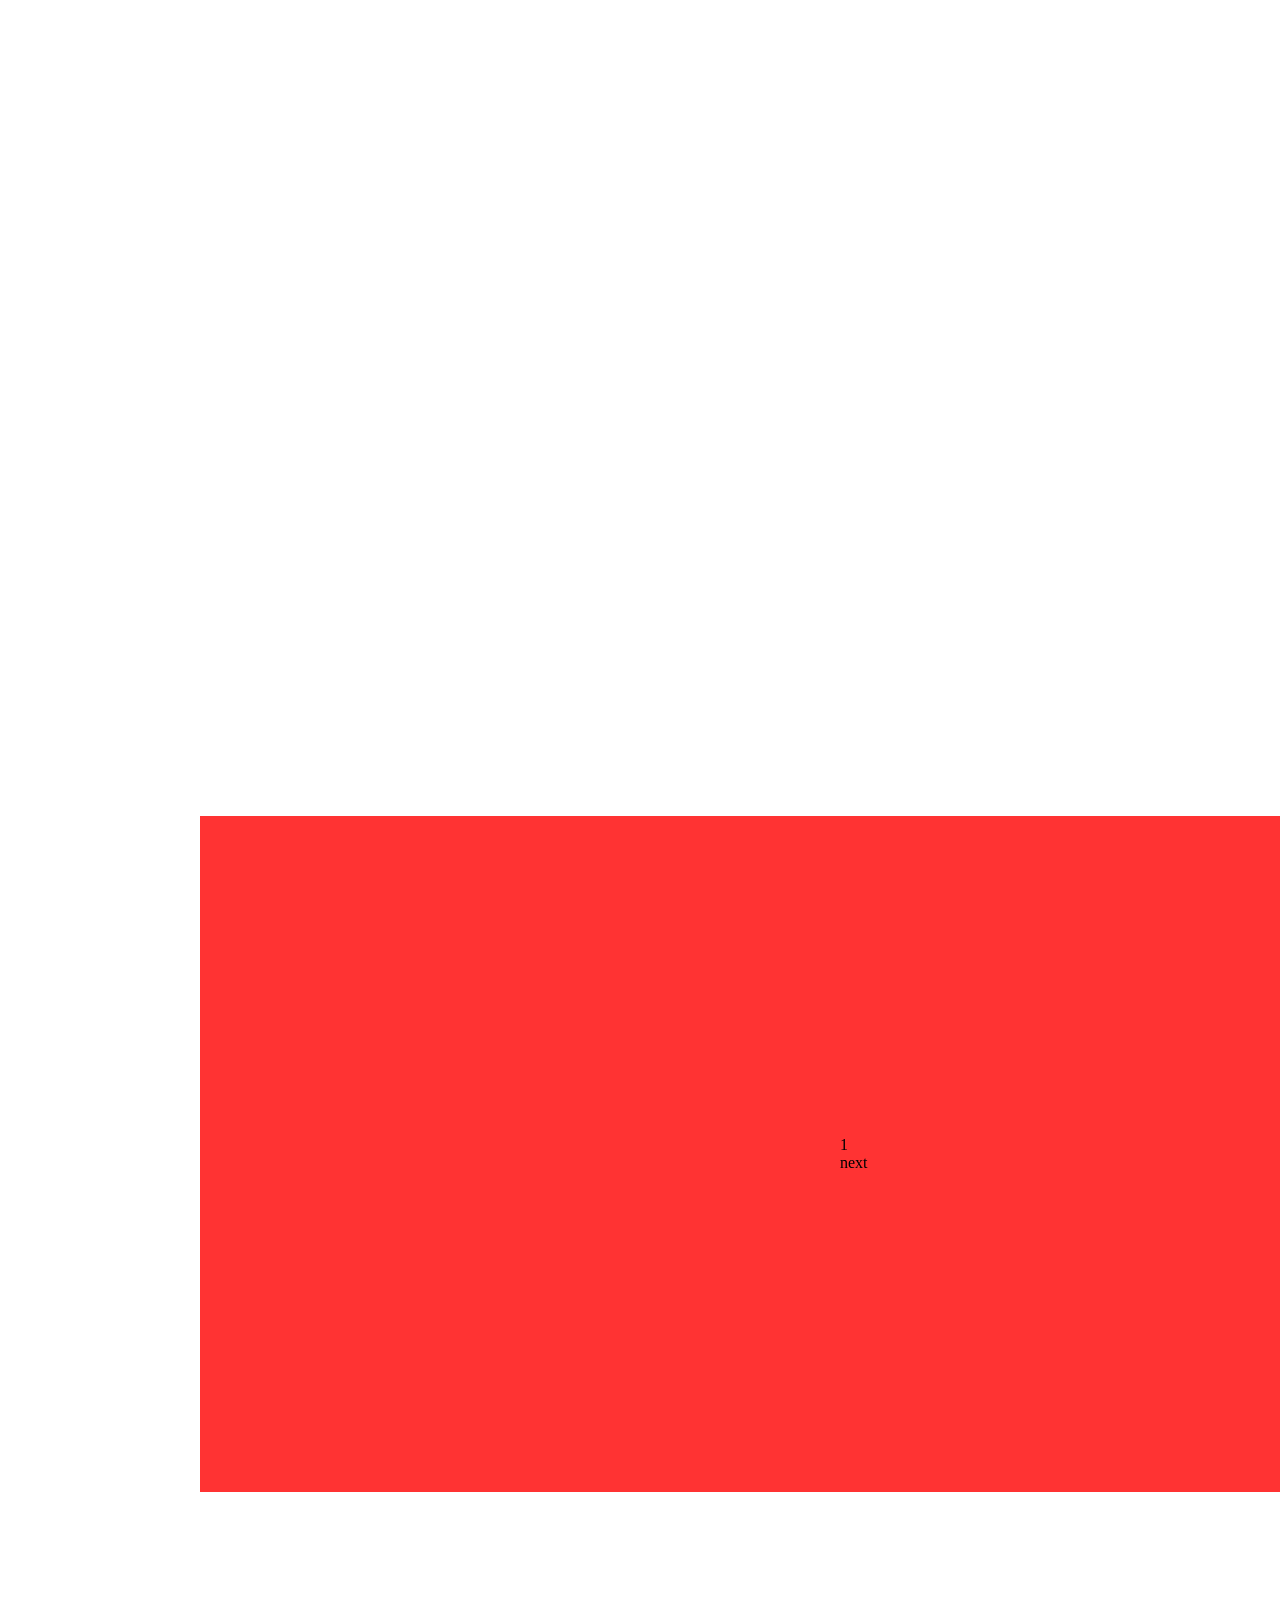
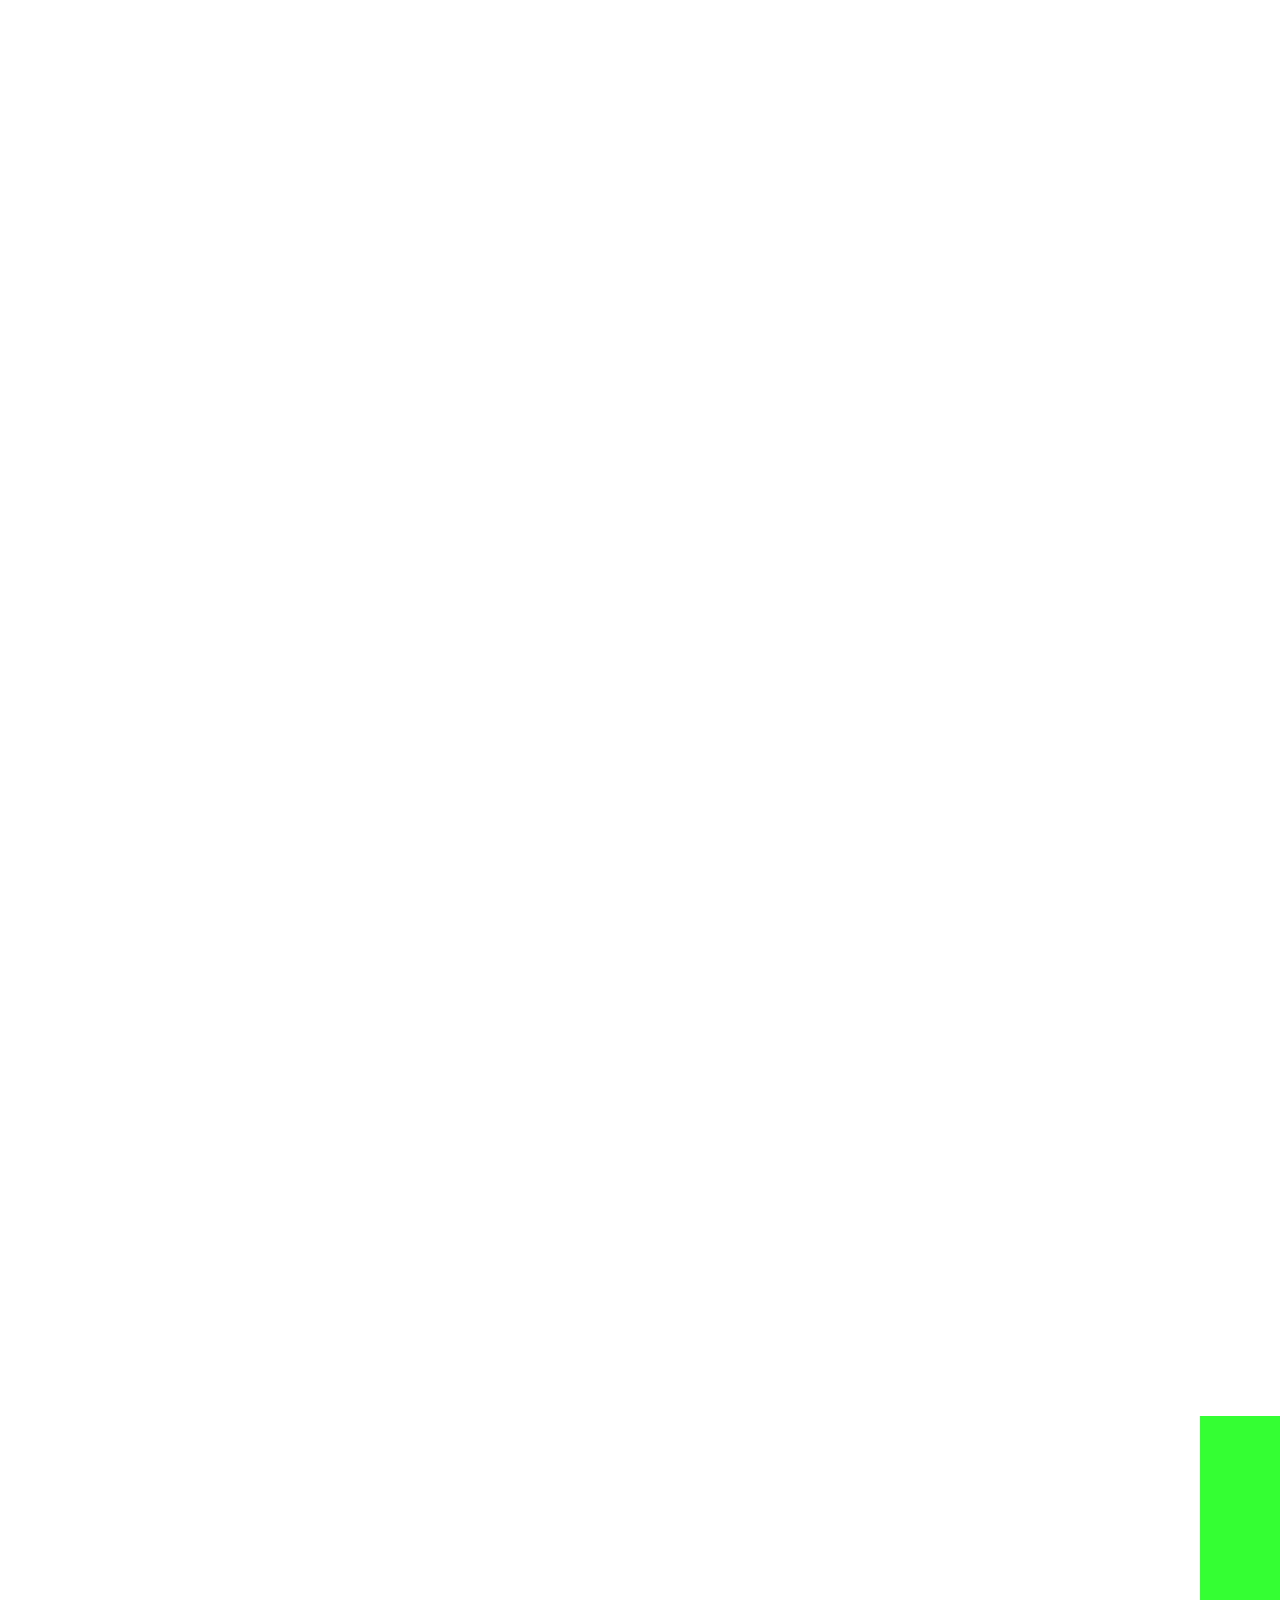
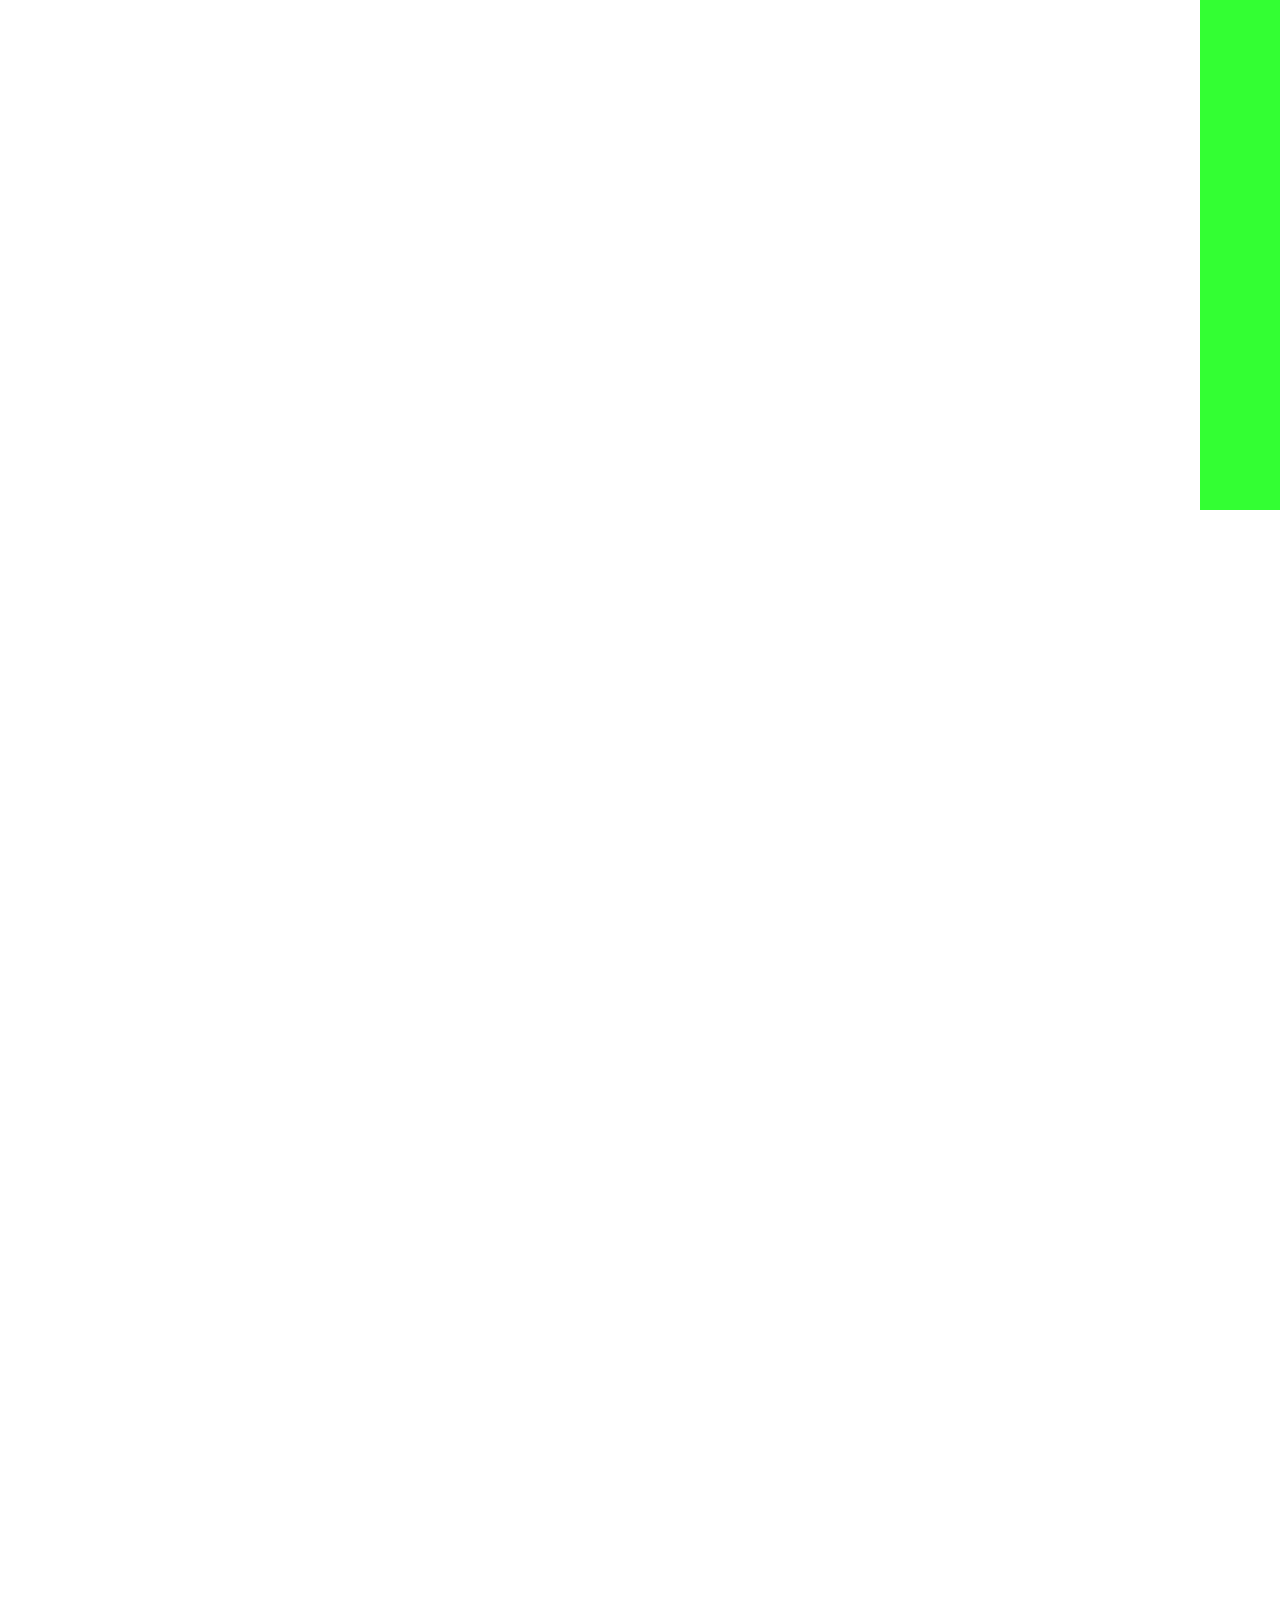
<file: woche1/2022-04-22/index.html>
<!DOCTYPE html>
<html lang="en">

<head>
  <meta charset="UTF-8">
  <meta name="viewport" content="width=device-width, initial-scale=1.0">
  <title>TIME_SERIES</title>
  <style>
    html {
      scroll-behavior: smooth;
    }

    body {
      width: 5000px;
      height: 5000px;
      transition: all 1s;
    }

    p {
      position: absolute;
      padding: 25% 50% 25% 50%;
    }

    a {
      text-decoration: none;
      color: black;

      transition: all 1s;
    }

    a:visited {
      color: purple;
      background: white;
    }

    a:hover {
      font-size: 2rem;
      background-color: #f33;
    }
  </style>
</head>

<body>
  <p id="1" style="left: 200px; top:800px; background-color: #f33;">
    1 <br>
    <a href="#2">next</a>
    <br>
  </p>
  <p id="2" style="left: 1200px; top:3000px; background-color: #3f3;">
    2 <br>
    <a href="#3">next</a> <br> <a href="#1">back</a>
  </p>
  <p id="3" style="left: 2000px; top:150px; background-color: #33f;">
    3 <br>
    <a href="#4">next</a> <br> <a href="#2">back</a>
  </p>
</body>

</html>
</file>
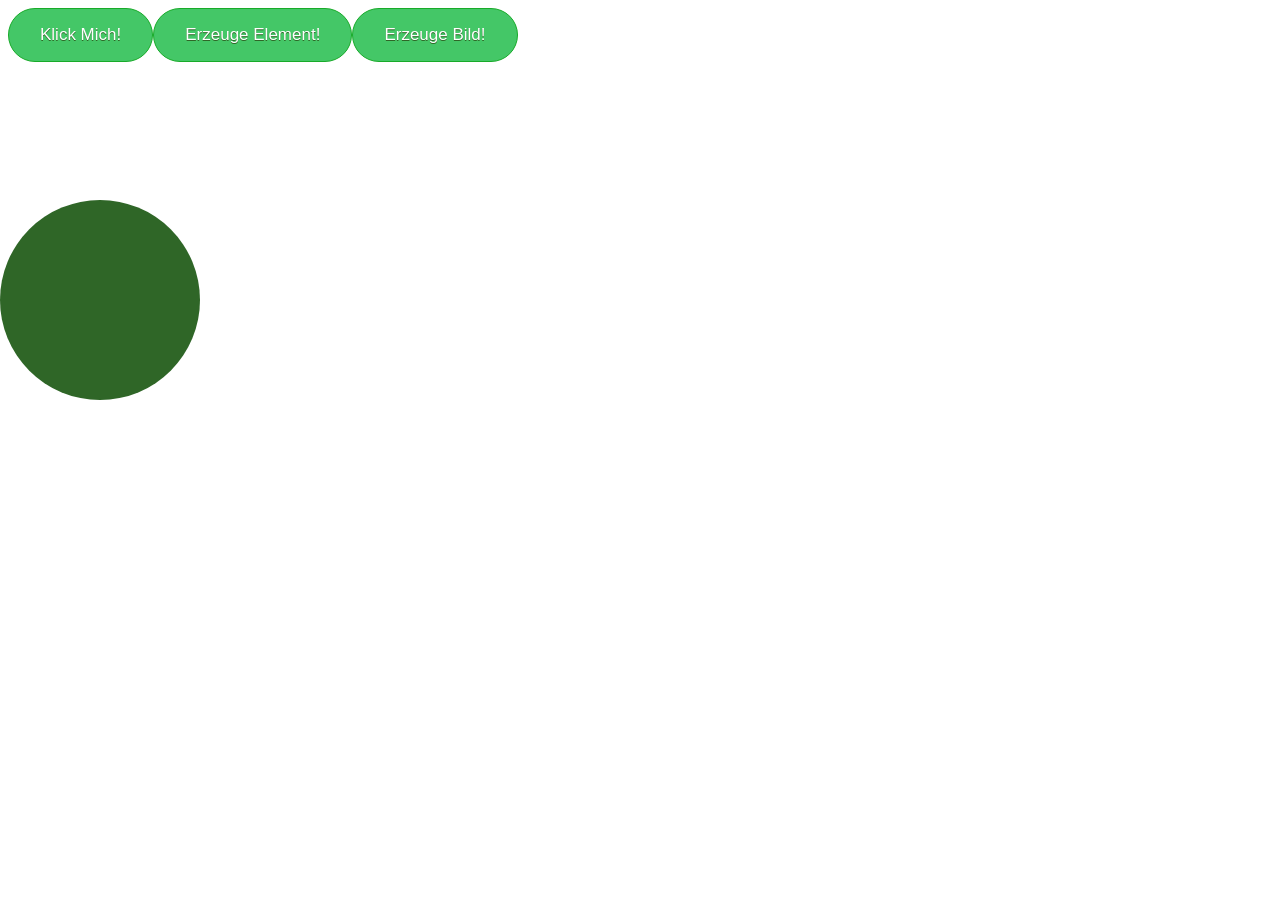
<file: woche3/js-dom/index.html>
<!DOCTYPE html>
<html lang="en">

<head>
    <meta charset="UTF-8">
    <meta http-equiv="X-UA-Compatible" content="IE=edge">
    <meta name="viewport" content="width=device-width, initial-scale=1.0">
    <title>Document</title>
    <link rel="stylesheet" href="assets/main.css">

</head>

<body>
    <button class="specialbutton" onclick="buttonPressed()">Klick Mich!</button>
    <button class="specialbutton">Erzeuge Element!</button>
    <button class="specialbutton" onclick="neuesBild()">Erzeuge Bild!</button>

    <div id="element"></div>
    <script src="assets/js/script.js"></script>
</body>



</html>
</file>
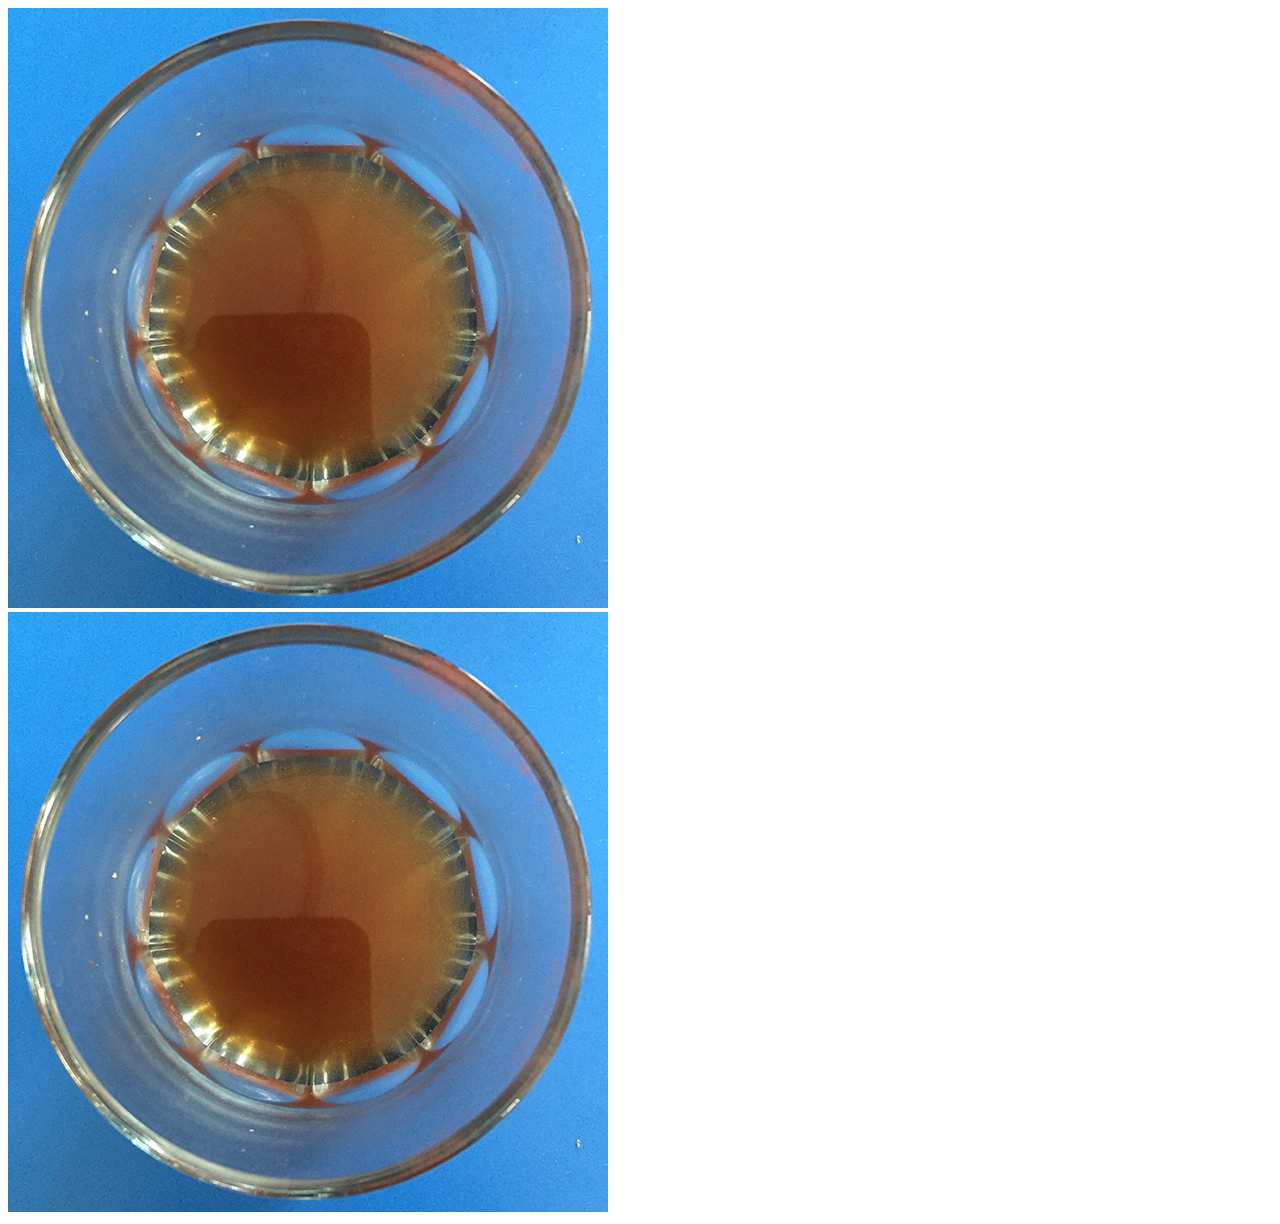
<file: woche3/mouseover-img/index.html>
<!DOCTYPE html>
<html lang="en">

<head>
    <meta charset="UTF-8">
    <meta http-equiv="X-UA-Compatible" content="IE=edge">
    <meta name="viewport" content="width=device-width, initial-scale=1.0">
    <title>Document</title>
</head>

<body>
    <div><img class="change" src="assets/img/norm.jpg" data-src-other="assets/img/hover.jpg" /> </div>
    <div><img class="change" src="assets/img/norm.jpg" data-src-other="assets/img/hover.jpg" /> </div>
    <script src="assets/js/script.js"></script>
</body>

</html>
</file>
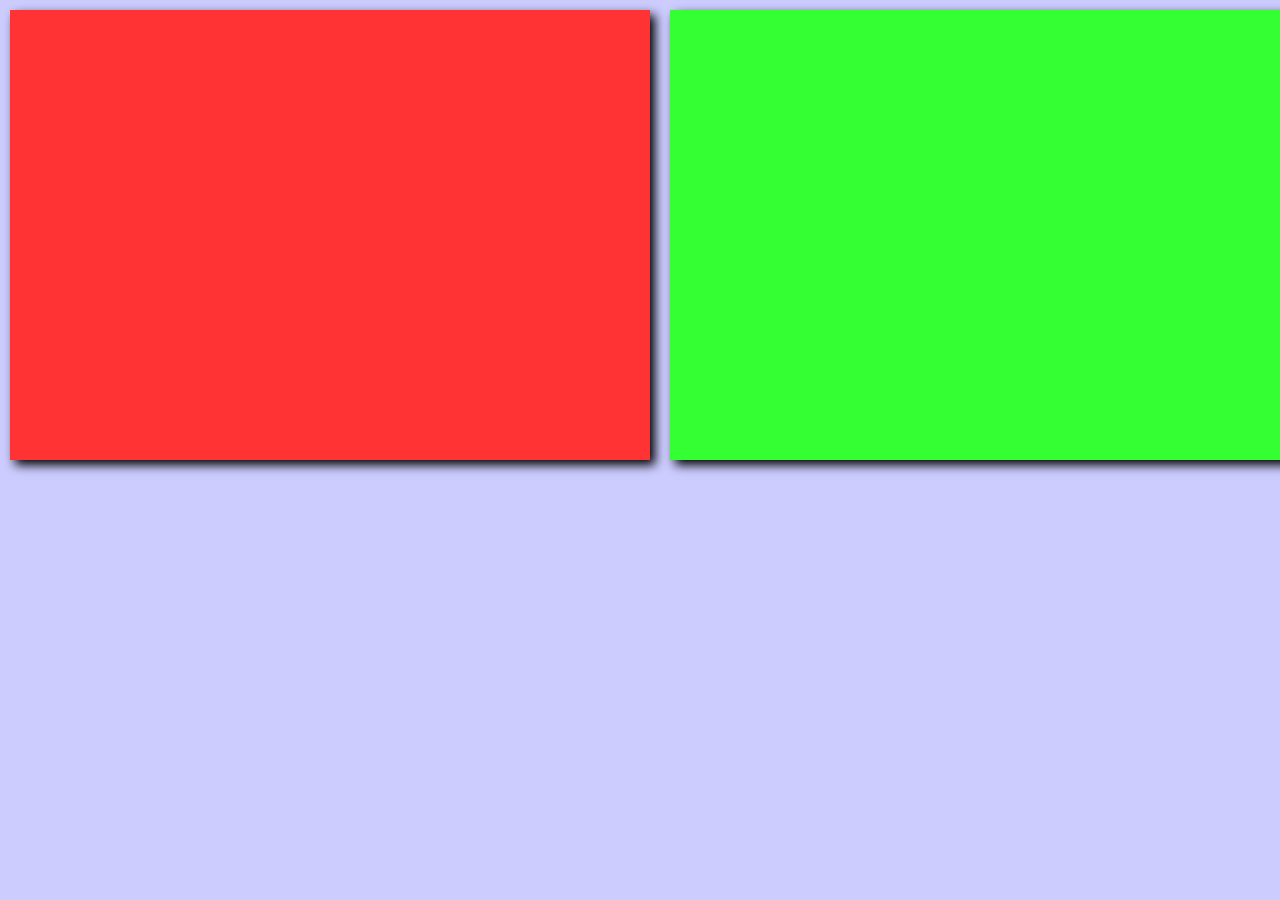
<file: woche2/flex-infographic/flex-test/index.html>
<!DOCTYPE html>
<html lang="en">
<head>
    <meta charset="UTF-8">
    <meta http-equiv="X-UA-Compatible" content="IE=edge">
    <meta name="viewport" content="width=device-width, initial-scale=1.0">
    <title>flexxxxx</title>
    <link rel="stylesheet" href="assets/style.css">
</head>
<body>
    <div class="container">
        <div class="box red"></div>
        <div class="box green"></div>
        <div class="box blue"></div>
        <div class="box orange"></div>
        <div class="box yellow"></div>
        <div class="box purple"></div>
        <div class="box cyan"></div>
        <div class="box grey"></div>
        <div class="box black"></div>
    </div>
</body>
</html>
</file>
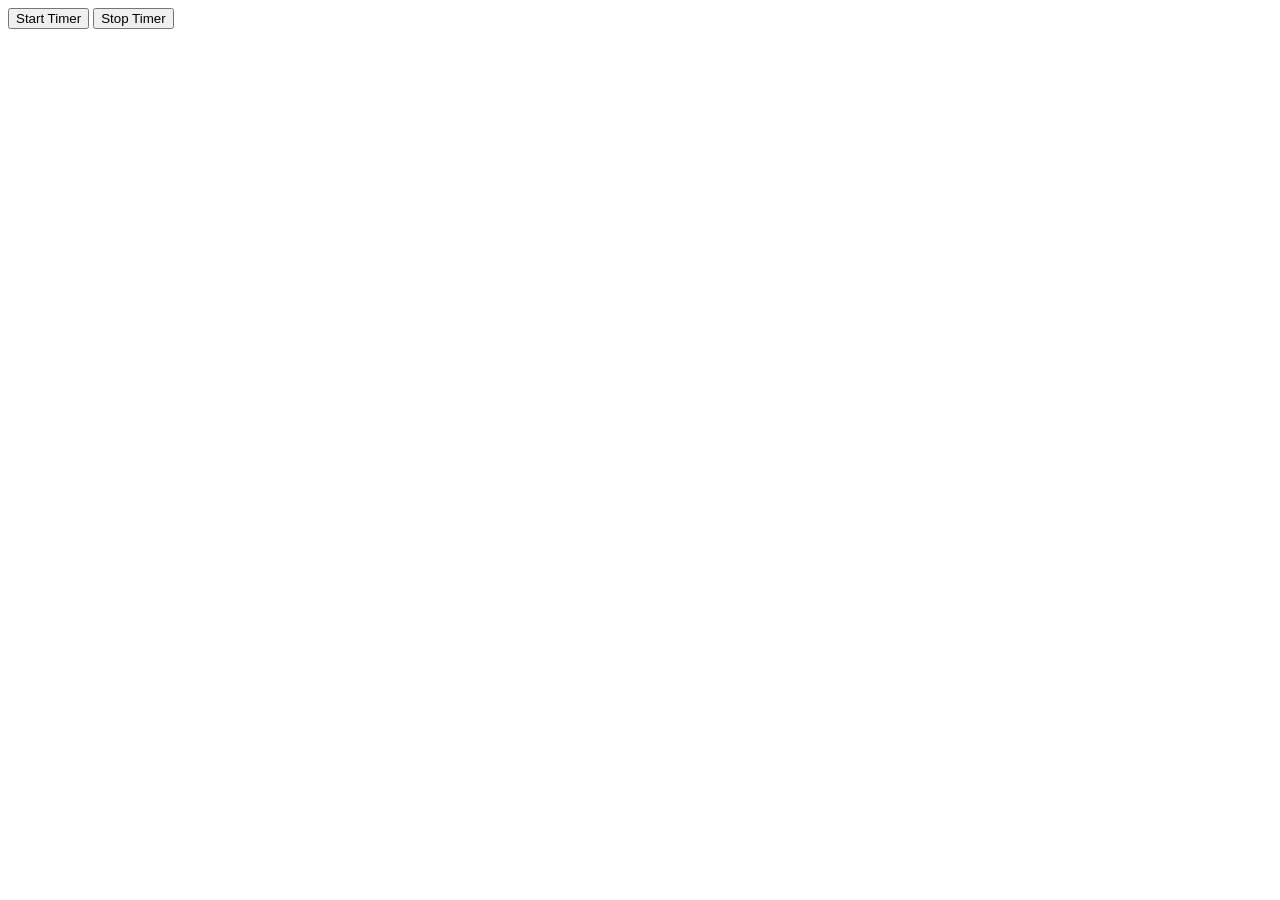
<file: woche5/timer.html>
<!DOCTYPE html>
<html lang="en">

<head>
    <meta charset="UTF-8">
    <meta http-equiv="X-UA-Compatible" content="IE=edge">
    <meta name="viewport" content="width=device-width, initial-scale=1.0">
    <title>Document</title>
</head>

<body>
    <div id="time"></div>
    <button onclick="startTimer()">Start Timer</button>
    <button onclick="stopTimer()">Stop Timer</button>
    <script>
        let start;
        let interval;

        function startTimer() {
            start = Date.now();

            interval = setInterval(function() {
                track()
            }, 100); //in milliseconds
        }

        function track() {

            const millis = Date.now() - start;
            document.getElementById("time").innerHTML = 'Seconds passed = ' + millis / 1000;

        }

        function stopTimer() {
            clearInterval(interval);
        }
    </script>


</body>

</html>
</file>
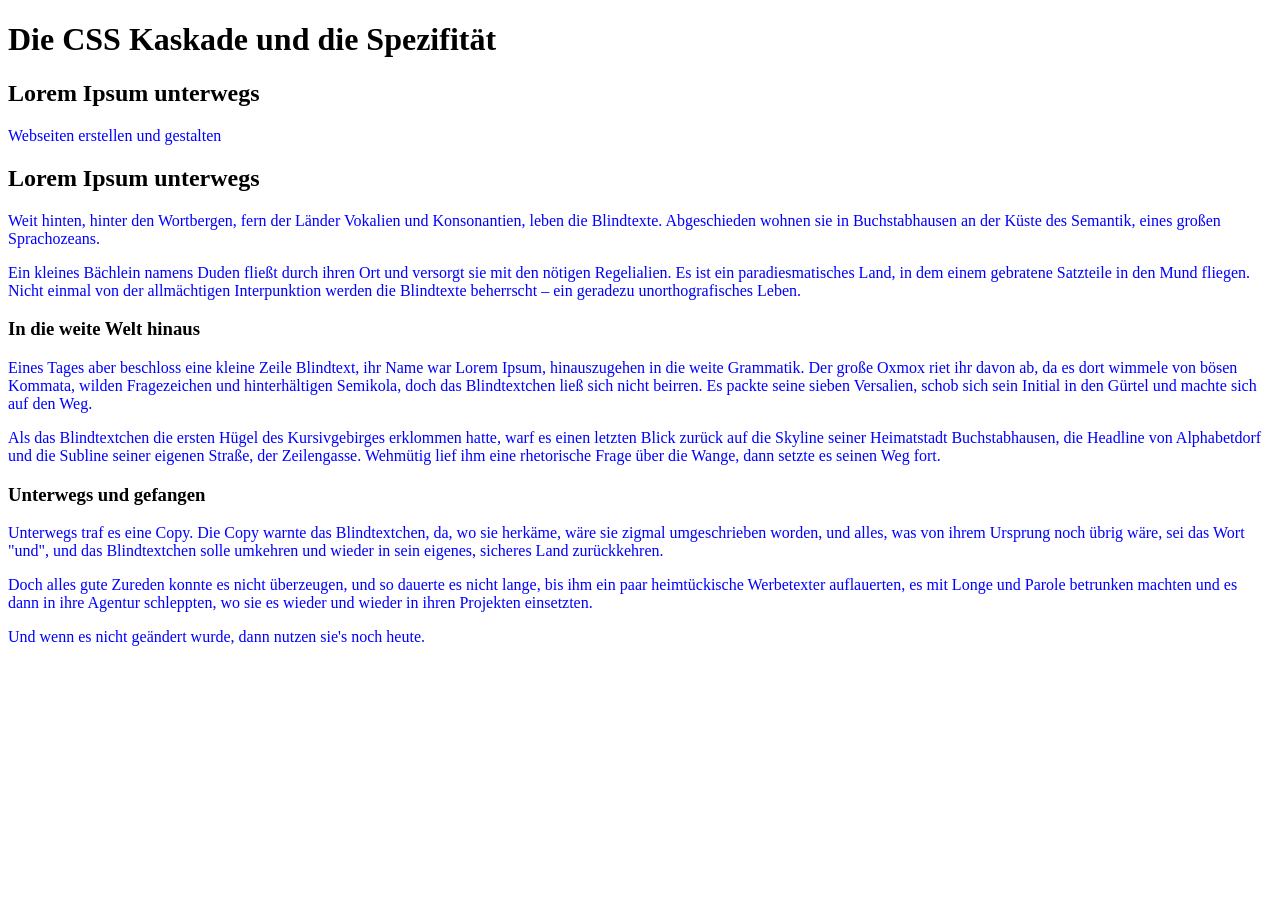
<file: woche1/2022-04-21-code/01-repetition-cascade.html>
<!DOCTYPE html>
<html lang="en">

<head>
    <meta charset="UTF-8">
    <meta http-equiv="X-UA-Compatible" content="IE=edge">
    <meta name="viewport" content="width=device-width, initial-scale=1.0">
    <title>Repetition Kaskade und Spezifität</title>
    <link rel="stylesheet" href="assets/css/cascade.css">

</head>

<body>
    <header>
        <h1>Die CSS Kaskade und die Spezifität</h1>
        <h2>Lorem Ipsum unterwegs</h2>
        <p class="site-slogan">Webseiten erstellen und gestalten</p>
    </header>

    <main class="site-content" id="inhaltsbereich">

        <article>

            <h2>Lorem Ipsum unterwegs</h2>

            <p>Weit hinten, hinter den Wortbergen, fern der Länder Vokalien und Konsonantien, leben die Blindtexte. Abgeschieden wohnen sie in Buchstabhausen an der Küste des Semantik, eines großen Sprachozeans.</p>

            <p>Ein kleines Bächlein namens Duden fließt durch ihren Ort und versorgt sie mit den nötigen Regelialien. Es ist ein paradiesmatisches Land, in dem einem gebratene Satzteile in den Mund fliegen. Nicht einmal von der allmächtigen Interpunktion
                werden die Blindtexte beherrscht – ein geradezu unorthografisches Leben.</p>

        </article>
        <article>
            <h3>In die weite Welt hinaus</h3>

            <p>Eines Tages aber beschloss eine kleine Zeile Blindtext, ihr Name war Lorem Ipsum, hinauszugehen in die weite Grammatik. Der große Oxmox riet ihr davon ab, da es dort wimmele von bösen Kommata, wilden Fragezeichen und hinterhältigen Semikola,
                doch das Blindtextchen ließ sich nicht beirren. Es packte seine sieben Versalien, schob sich sein Initial in den Gürtel und machte sich auf den Weg.</p>

            <p>Als das Blindtextchen die ersten Hügel des Kursivgebirges erklommen hatte, warf es einen letzten Blick zurück auf die Skyline seiner Heimatstadt Buchstabhausen, die Headline von Alphabetdorf und die Subline seiner eigenen Straße, der Zeilengasse.
                Wehmütig lief ihm eine rhetorische Frage über die Wange, dann setzte es seinen Weg fort.</p>
        </article>
        <article>
            <h3>Unterwegs und gefangen</h3>

            <p>Unterwegs traf es eine Copy. Die Copy warnte das Blindtextchen, da, wo sie herkäme, wäre sie zigmal umgeschrieben worden, und alles, was von ihrem Ursprung noch übrig wäre, sei das Wort "und", und das Blindtextchen solle umkehren und wieder
                in sein eigenes, sicheres Land zurückkehren.</p>

            <p>Doch alles gute Zureden konnte es nicht überzeugen, und so dauerte es nicht lange, bis ihm ein paar heimtückische Werbetexter auflauerten, es mit Longe und Parole betrunken machten und es dann in ihre Agentur schleppten, wo sie es wieder und
                wieder in ihren Projekten einsetzten.</p>

            <p>Und wenn es nicht geändert wurde, dann nutzen sie's noch heute.</p>

        </article>

    </main>
</body>

</html>
</file>
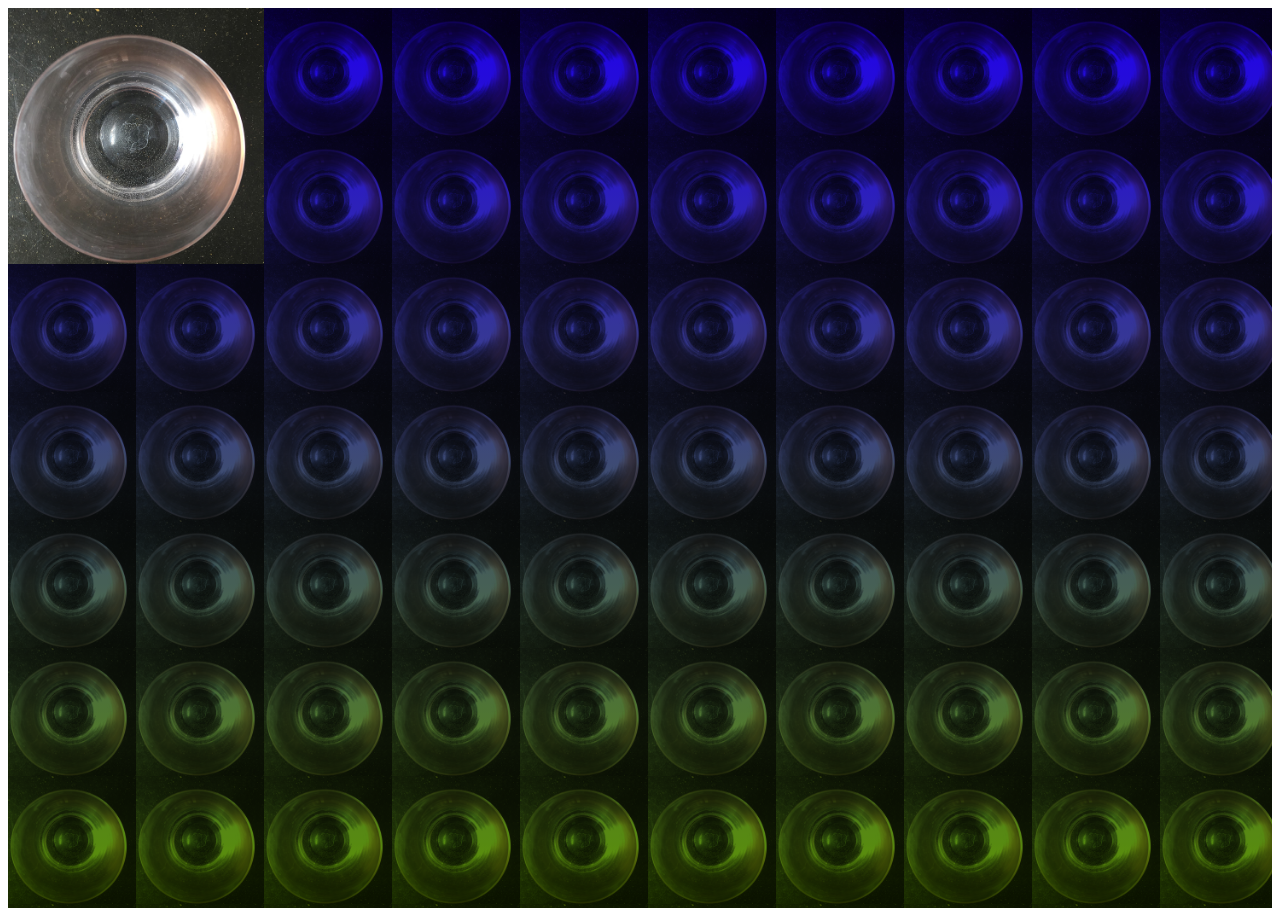
<file: woche1/2022-04-21-code/02-images.html>
<!DOCTYPE html>
<html lang="en">

<head>
    <meta charset="UTF-8">
    <meta http-equiv="X-UA-Compatible" content="IE=edge">
    <meta name="viewport" content="width=device-width, initial-scale=1.0">
    <title>Document</title>
    <link rel="stylesheet" href="assets/css/images.css">
</head>

<body>
    <div class="container">
        <img class="water" src="assets/images/IMG_6954-water.jpg" alt="Wasser">
    </div>
</body>

</html>
</file>
<file: woche3/js-dom/assets/main.css>
body {
    display: flex;
    flex-wrap: wrap;
}

.specialbutton {
    background-color: #44c767;
    border-radius: 28px;
    border: 1px solid #18ab29;
    display: inline-block;
    cursor: pointer;
    color: #ffffff;
    font-family: Arial;
    font-size: 17px;
    padding: 16px 31px;
    text-decoration: none;
    text-shadow: 0px 1px 0px #2f6627;
}

.specialbutton:hover {
    background-color: #5cbf2a;
}

.specialbutton:active {
    position: relative;
    top: 1px;
}

#element {
    position: absolute;
    top: 200px;
    left: 0px;
    border-radius: 50%;
    width: 200px;
    height: 200px;
    background-color: #2f6627;
}

.random {
    width: 50px;
    height: 50px;
    background-color: #2f6627;
    margin: 3px;
    position: absolute;
}

.bild {
    position: absolute;
    top: 200px;
}
</file>
<file: woche2/flex-infographic/flex-test/assets/style.css>
:root{
    /* define your own variables and have a sigle place to change them */
    --red: #f33;
    --green: #3f3;
    --blue: #33f;
    --orange: #fc3;
    --yellow: #ff3;
    --purple: #c3f;
    --cyan: #3ff;
    --grey: #ccc;
    --black: #000;
    --background: #ccf;
}

body{
    margin: 0;
    padding: 0;
}

.container{
    display: flex;
    flex-direction: column;
    flex-wrap: wrap;
    align-items: center;
    /* align-content: space-evenly; */
    justify-content: space-between;
    width: 100%;
    height: 100vh;
    background-color: var(--background);
}

.box{
    width: 50%;
    height: 50%;
    /* max-width: 400px; */
    margin: 10px;
    box-shadow: #000 5px 5px 10px;
}
.red{
    background-color: var(--red);
    align-self: flex-start;
}
.green{
    background-color: var(--green);
}
.blue{
    background-color: var(--blue);
    /* flex-grow: 2; */
}
.orange {
    background-color: var(--orange);
    flex-grow: 10;
}
.yellow {
    background-color: var(--yellow);
    align-self: flex-end;
}
.purple {
    background-color: var(--purple);
}
.cyan {
    background-color: var(--cyan);
    align-self: flex-end;
}
.grey {
    background-color: var(--grey);
}
.black {
    background-color: var(--black);
}
</file>
<file: woche1/2022-04-21-code/assets/css/cascade.css>
/*
Todo (Step by Step) -- ohne Styles zu löschen
1. Mache alle p Tags grün
2. Mache bloss das p mit der Klasse site-slogan blau  
3. Mache bloss das h2 im article rot
4. Mache alle p in der ID #inhaltsbereich grau 
5. Challenge Mache alle ersten p's in einem Container (article) rot 
*/
 
 p {
     color: blue;
 }
</file>
<file: woche1/2022-04-21-code/assets/css/images.css>
@font-face {
    font-family: "Museo";
    src: url("fonts/MuseoSans-500.otf");
}

body {
    font-family: "Museo";
    font-size: 4vw;
}

.container {
    background-image: url(../images/IMG_6954-water.jpg), linear-gradient(180deg, rgb(81, 0, 255), rgb(234, 255, 0));
    background-size: 10vw;
    min-height: 100vh;
    background-color: cornflowerblue;
    background-blend-mode: multiply;
}

img.water {
    width: 20vw;
}
</file>
